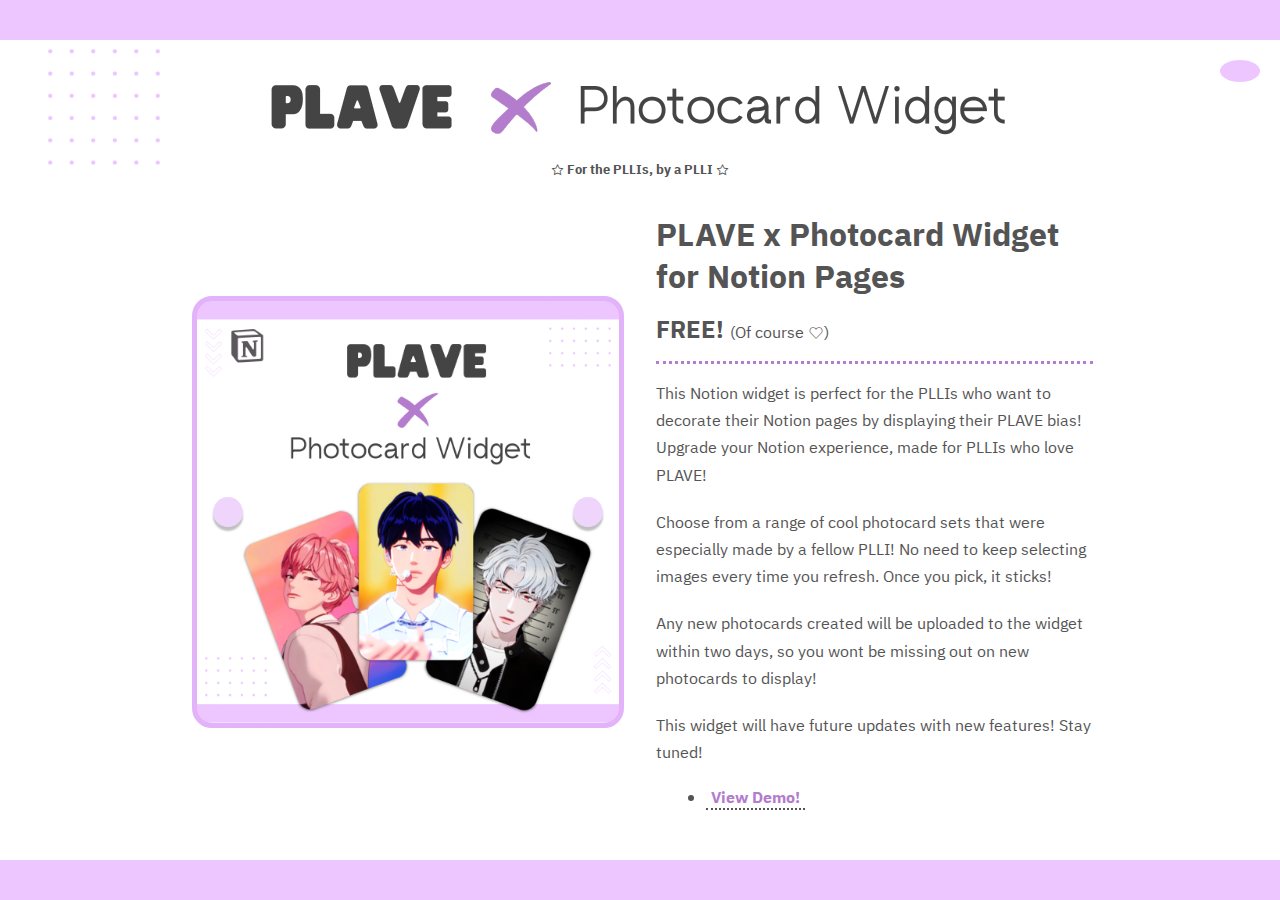
<file: install.html>
<!DOCTYPE html>
<html lang="en">
  <head>
    <meta charset="UTF-8" />
    <meta name="viewport" content="width=device-width, initial-scale=1.0" />
    <link href="https://css.gg/css" rel="stylesheet" />
    <link
      rel="stylesheet"
      href="https://cdnjs.cloudflare.com/ajax/libs/font-awesome/6.5.2/css/all.min.css"
      integrity="sha512-SnH5WK+bZxgPHs44uWIX+LLJAJ9/2PkPKZ5QiAj6Ta86w+fsb2TkcmfRyVX3pBnMFcV7oQPJkl9QevSCWr3W6A=="
      crossorigin="anonymous"
      referrerpolicy="no-referrer"
    />
    <link
      rel="stylesheet"
      href="https://cdnjs.cloudflare.com/ajax/libs/animate.css/4.1.1/animate.min.css"
    />
    <link rel="stylesheet" href="src/install.css" />
    <link
      rel="shortcut icon"
      href="https://i.pinimg.com/originals/bf/b6/c1/bfb6c1fd04c258f8450d04481524957a.png"
      type="image/x-icon"
    />

    <title>Install | PLAVE Photocard Widget</title>
  </head>
  <body>
    <div class="outerwrapper">
      <audio src="src/install/bg-music.mp3"></audio>

      <div class="musicBox" tabindex="1">
        <i class="fa-solid fa-volume-mute"></i>
      </div>

      <img
        src="src/install/graphic.png"
        class="topGraphic"
        alt="page graphic"
      />

      <div class="innerwrapper">
        <div class="title1">
          <img src="src/install/title.png" alt="title image" />
          <p>☆ For the PLLIs, by a PLLI ☆</p>
        </div>

        <div class="mainouterwrapper">
          <div class="maininnerwrapper">
            <!-- Left and Top side -->
            <div class="container1">
              <div class="mainimage">
                <div id="mainControls">
                  <div class="leftBtn">
                    <i class="fa-solid fa-chevron-left"></i>
                  </div>
                  <div class="rightBtn">
                    <i class="fa-solid fa-chevron-right"></i>
                  </div>
                </div>
              </div>
            </div>

            <!-- Right and Bottom side -->
            <div class="container2">
              <div class="title">
                <h1>PLAVE x Photocard Widget for Notion Pages</h1>
                <h2>FREE! <span>(Of course ♡)</span></h2>
              </div>

              <div class="main">
                <div class="maintext">
                  <p>
                    This Notion widget is perfect for the PLLIs who want to
                    decorate their Notion pages by displaying their PLAVE bias!
                    Upgrade your Notion experience, made for PLLIs who love
                    PLAVE!
                  </p>

                  <p>
                    Choose from a range of cool photocard sets that were
                    especially made by a fellow PLLI! No need to keep selecting
                    images every time you refresh. Once you pick, it sticks!
                  </p>

                  <p>
                    Any new photocards created will be uploaded to the widget
                    within two days, so you wont be missing out on new
                    photocards to display!
                  </p>
                  <p>
                    This widget will have future updates with new features! Stay
                    tuned!
                  </p>
                  <ul>
                    <li>
                      <a
                        href="https://izzyzen.notion.site/Korean-Learning-9643f9465b314441adbcc362ecf8e037"
                        target="_blank"
                        rel="noopener noreferrer"
                        >View Demo!</a
                      >
                    </li>
                  </ul>
                </div>

                <div class="moreInfoSections">
                  <div class="contain">
                    <div class="title">
                      <h3>Who are the creators?</h3>
                      <i class="fa-solid fa-caret-down"></i>
                    </div>
                    <div class="middle hide">
                      <p>
                        제인 took time to create the photocard images! Izzy
                        programmed the widget itself!
                      </p>
                      <p>Follow them here:</p>
                      <ul>
                        <li>
                          <a
                            href="https://twitter.com/Plave_plli_1341"
                            target="_blank"
                            >제인 on X/Twitter</a
                          >
                        </li>
                        <li>
                          <a href="https://twitter.com/inmz__02" target="_blank"
                            >Izzy on X/Twitter</a
                          >
                        </li>
                      </ul>
                      <p>
                        Any issues with the widget, please contact Izzy on
                        X/Twitter!
                      </p>
                    </div>
                  </div>
                  <div class="contain">
                    <div class="title">
                      <h3>Can I add multiple verisons of the widget?</h3>
                      <i class="fa-solid fa-caret-down"></i>
                    </div>
                    <div class="middle hide">
                      <p>
                        You can! You may want to use two widgets on one page
                        with different photocards saved.
                      </p>
                      <p>
                        In the widget link, at the end it would say
                        <b>"?v=1"</b>. This means the current photocard is
                        version 1. You can add a new one by adding a different
                        number at the end e.g. <b>"?v=2"</b>. The widget will
                        now create a new verison of the widget.
                      </p>
                      <p>You can also have different sizes; small and big!</p>
                      <p>
                        Again, in the widget's link, it has <b>"s=s"</b> or
                        <b>"s=b"</b>! <b>"=s"</b> means small verison fo the
                        widget, and <b>"=b"</b> means big verison! See which
                        suits you!
                      </p>
                    </div>
                  </div>
                  <div class="contain">
                    <div class="title">
                      <h3>Are there any warnings?</h3>
                      <i class="fa-solid fa-caret-down"></i>
                    </div>
                    <div class="middle hide">
                      <p>
                        While you can save images on computers, the Notion app
                        might show default ones on mobile. But don't worry, your
                        chosen image is safe on your computer.
                      </p>
                      <p>
                        Also, different browsers might show different images.
                        Sorry for any hassle, we're working on fixing it!
                      </p>
                    </div>
                  </div>
                  <div class="contain">
                    <div class="title">
                      <h3>How to install the widget to Notion?</h3>
                      <i class="fa-solid fa-caret-down"></i>
                    </div>
                    <div class="middle hide">
                      <p>
                        You need to have a Notion account
                        <a
                          href="https://www.notion.so/"
                          target="_blank"
                          rel="noopener noreferrer"
                          >(click here)</a
                        >
                        to be able to add the widget.
                      </p>
                      <p>
                        Here are the instructions of how to add the widget to
                        your Notion page:
                        <a
                          href="https://docs.google.com/document/d/1P_VqbIfLdWUQuaFR2ogLRc_03eZfnki9tfJubFFjU4c/edit?usp=sharing"
                          target="_blank"
                          rel="noopener noreferrer"
                          >"How to add Notion widgets via link" doc!</a
                        >
                      </p>
                    </div>
                  </div>
                </div>
              </div>

              <div class="footer">
                <div class="btns">
                  <button onclick="copyLink(0)" type="button" id="installBtnSmall">
                    Install Small Ver.
                  </button>
                  <button onclick="copyLink(1)" type="button" id="installBtnBig">
                    Install Big Ver.
                  </button>
                </div>
                <p>Pressing this button will copy the link of the widget!</p>
              </div>
            </div>
          </div>
        </div>
      </div>
    </div>
    <script src="src/install.js"></script>
  </body>
</html>
</file>
<file: src/install.css>
@import url("https://fonts.googleapis.com/css2?family=IBM+Plex+Sans+KR&display=swap");
* {
  margin: 0;
  padding: 0;
  box-sizing: border-box;
  font-family: "IBM Plex Sans KR", sans-serif;
}

*:hover {
  cursor: url("https://64.media.tumblr.com/92e9a4565b39c699d3c85ed332b32415/tumblr_no4unpo2d91qlykngo6_75sq.gifv"), auto;
}

body {
  color: #545454;
  height: 100dvh;
  width: 100%;
  cursor: url("https://64.media.tumblr.com/92e9a4565b39c699d3c85ed332b32415/tumblr_no4unpo2d91qlykngo6_75sq.gifv"), auto;
}
body .outerwrapper {
  height: 100%;
  width: 100%;
  border-top: 40px solid #edc6ff;
  border-bottom: 40px solid #edc6ff;
  display: flex;
  justify-content: center;
  position: relative;
}
body .outerwrapper .topGraphic {
  top: -5rem;
  left: 3rem;
  position: absolute;
  width: 7rem;
  z-index: -100000;
}
body .outerwrapper .musicBox {
  padding: 11px 10px;
  width: 40px;
  position: absolute;
  top: 20px;
  right: 20px;
  background-color: #edc6ff;
  display: flex;
  justify-content: center;
  align-items: center;
  border-radius: 100%;
  -webkit-border-radius: 100%;
  -moz-border-radius: 100%;
  -ms-border-radius: 100%;
  -o-border-radius: 100%;
}
body .outerwrapper .musicBox:hover, body .outerwrapper .musicBox:focus {
  background-color: #e2b3f8;
}
body .outerwrapper .title1 {
  display: flex;
  flex-direction: column;
  justify-content: center;
  align-items: center;
}
body .outerwrapper .title1 img {
  margin-top: 20px;
}
body .outerwrapper .title1 p {
  font-weight: bold;
  font-size: smaller;
}
body .outerwrapper .innerwrapper {
  flex-grow: 1;
  display: flex;
  flex-direction: column;
  justify-content: space-between;
  align-items: center;
}
body .outerwrapper .mainouterwrapper {
  width: 100%;
  height: 80%;
  display: flex;
  justify-content: center;
  flex-grow: 1;
  padding: 25px 0 40px 0;
}
body .outerwrapper .mainouterwrapper .maininnerwrapper {
  display: grid;
  align-items: center;
  grid-template-columns: 1fr 1fr;
  gap: 2rem;
  width: 100%;
  height: 100%;
}
body .outerwrapper .mainouterwrapper .maininnerwrapper .container1 {
  display: flex;
  flex-direction: column;
  justify-content: center;
  align-items: center;
  height: 100%;
  gap: 2rem;
}
body .outerwrapper .mainouterwrapper .maininnerwrapper .container1 .mainimage {
  width: 30rem;
  height: 30rem;
  border: 5px solid #e2b3f8;
  overflow: hidden;
  display: flex;
  justify-content: center;
  align-items: center;
  background-size: cover;
  background-image: url("../src/install/1.png");
  border-radius: 20px;
  -webkit-border-radius: 20px;
  -moz-border-radius: 20px;
  -ms-border-radius: 20px;
  -o-border-radius: 20px;
}
body .outerwrapper .mainouterwrapper .maininnerwrapper .container1 .mainimage #mainControls {
  width: 100%;
  display: flex;
  justify-content: space-between;
  align-items: center;
  padding: 1rem;
}
body .outerwrapper .mainouterwrapper .maininnerwrapper .container1 .mainimage #mainControls div {
  background-color: rgba(226, 179, 248, 0.5490196078);
  width: 30px;
  height: 30px;
  display: flex;
  justify-content: center;
  align-items: center;
  box-shadow: 0px 4px 2px rgba(0, 0, 0, 0.25);
  border-radius: 100%;
  -webkit-border-radius: 100%;
  -moz-border-radius: 100%;
  -ms-border-radius: 100%;
  -o-border-radius: 100%;
}
body .outerwrapper .mainouterwrapper .maininnerwrapper .container1 .mainimage #mainControls div:hover {
  box-shadow: 0px 4px 2px rgba(0, 0, 0, 0.35);
  background-color: white;
}
body .outerwrapper .mainouterwrapper .maininnerwrapper .container1 .mainimage img {
  width: 100%;
  height: 100%;
  -o-object-fit: cover;
     object-fit: cover;
}
body .outerwrapper .mainouterwrapper .maininnerwrapper .container2 {
  height: 100%;
  overflow-y: scroll;
}
body .outerwrapper .mainouterwrapper .maininnerwrapper .container2::-webkit-scrollbar {
  width: 35px;
}
body .outerwrapper .mainouterwrapper .maininnerwrapper .container2::-webkit-scrollbar-track {
  background: white;
  border-radius: 10px;
}
body .outerwrapper .mainouterwrapper .maininnerwrapper .container2::-webkit-scrollbar-thumb {
  background: #b37ccd;
  border-radius: 20px;
  border: 13px solid #ffffff;
  -webkit-border-radius: 20px;
  -moz-border-radius: 20px;
  -ms-border-radius: 20px;
  -o-border-radius: 20px;
}
body .outerwrapper .mainouterwrapper .maininnerwrapper .container2 .title {
  margin-top: 10px;
}
body .outerwrapper .mainouterwrapper .maininnerwrapper .container2 .title h1 {
  margin-bottom: 1rem;
}
body .outerwrapper .mainouterwrapper .maininnerwrapper .container2 .title h2 span {
  font-size: 16px;
  font-weight: normal;
}
body .outerwrapper .mainouterwrapper .maininnerwrapper .container2 .main {
  padding: 1rem 0;
  margin-top: 1rem;
  margin-bottom: 1rem;
  border-top: 3px dotted #b37ccd;
  border-bottom: 3px dotted #b37ccd;
}
body .outerwrapper .mainouterwrapper .maininnerwrapper .container2 .main .maintext p {
  margin-bottom: 20px;
  line-height: 1.7rem;
}
body .outerwrapper .mainouterwrapper .maininnerwrapper .container2 .main .maintext ul {
  margin-left: 50px;
  margin-bottom: 25px;
}
body .outerwrapper .mainouterwrapper .maininnerwrapper .container2 .main a {
  text-decoration: none;
  font-weight: bold;
  color: #b37ccd;
  padding: 2px 0;
  border-bottom: 2px dotted #545454;
  padding: 0 5px;
  transition: 250ms;
  -webkit-transition: 250ms;
  -moz-transition: 250ms;
  -ms-transition: 250ms;
  -o-transition: 250ms;
}
body .outerwrapper .mainouterwrapper .maininnerwrapper .container2 .main a:hover, body .outerwrapper .mainouterwrapper .maininnerwrapper .container2 .main a:focus {
  background-color: #e2b3f8;
  color: #545454;
}
body .outerwrapper .mainouterwrapper .maininnerwrapper .container2 .main .moreInfoSections .contain {
  margin-top: 10px;
}
body .outerwrapper .mainouterwrapper .maininnerwrapper .container2 .main .moreInfoSections .contain .title {
  display: flex;
  justify-content: space-between;
  align-items: center;
  background-color: #edc6ff;
  padding: 0.2rem 0.6rem;
}
body .outerwrapper .mainouterwrapper .maininnerwrapper .container2 .main .moreInfoSections .contain .title:hover, body .outerwrapper .mainouterwrapper .maininnerwrapper .container2 .main .moreInfoSections .contain .title:focus {
  background-color: #e2b3f8;
}
body .outerwrapper .mainouterwrapper .maininnerwrapper .container2 .main .moreInfoSections .contain .middle {
  display: flex;
  flex-direction: column;
  gap: 1rem;
  padding: 10px 0;
}
body .outerwrapper .mainouterwrapper .maininnerwrapper .container2 .main .moreInfoSections .contain .middle.hide {
  display: none;
}
body .outerwrapper .mainouterwrapper .maininnerwrapper .container2 .main .moreInfoSections .contain .middle ul {
  display: flex;
  flex-direction: column;
  gap: 0.6rem;
  margin-left: 50px;
}
body .outerwrapper .mainouterwrapper .maininnerwrapper .container2 .main .moreInfoSections .contain .middle p {
  line-height: 1.7rem;
}
body .outerwrapper .mainouterwrapper .maininnerwrapper .container2 .footer {
  display: flex;
  justify-content: center;
  align-items: center;
  flex-direction: column;
  width: 100%;
}
body .outerwrapper .mainouterwrapper .maininnerwrapper .container2 .footer button {
  width: 100%;
  text-align: center;
  font-size: 1.5rem;
  margin: 0 5px;
  margin-top: 0.6rem;
  color: #545454;
  font-weight: bold;
  border: none;
  background: radial-gradient(circle, #f2dafd 0%, #d392f1 100%);
  border: 3px solid transparent;
  border-radius: 10px;
  -webkit-border-radius: 10px;
  -moz-border-radius: 10px;
  -ms-border-radius: 10px;
  -o-border-radius: 10px;
}
body .outerwrapper .mainouterwrapper .maininnerwrapper .container2 .footer button:hover, body .outerwrapper .mainouterwrapper .maininnerwrapper .container2 .footer button:focus {
  background: radial-gradient(circle, #f3e3fa 0%, #c96bf5 100%);
}
body .outerwrapper .mainouterwrapper .maininnerwrapper .container2 .footer button:active {
  border: 3px solid rgb(107, 228, 117);
}
body .outerwrapper .mainouterwrapper .maininnerwrapper .container2 .footer p {
  margin-bottom: 30px;
  width: -moz-fit-content;
  width: fit-content;
  margin-top: 20px;
  text-align: center;
  font-size: small;
  border-bottom: 3px dotted transparent;
}
body .outerwrapper .mainouterwrapper .maininnerwrapper .container2 .footer .btns {
  display: flex;
  justify-content: center;
  align-items: center;
  width: 100%;
}
body .outerwrapper .mainouterwrapper .maininnerwrapper .container2 .footer .btns:hover + p, body .outerwrapper .mainouterwrapper .maininnerwrapper .container2 .footer .btns:focus + p {
  border-bottom: 3px dotted #b37ccd;
}

@media (max-width: 640px) {
  body {
    overflow-x: hidden;
  }
  body .outerwrapper {
    height: -moz-fit-content !important;
    height: fit-content !important;
    border-top: 30px solid #edc6ff !important;
    border-bottom: 30px solid #edc6ff !important;
  }
  body .outerwrapper .topGraphic {
    top: -7rem;
    left: 2rem;
    width: 5rem;
  }
  body .outerwrapper .musicBox {
    top: -15px;
    padding: 10px;
    width: 35px;
  }
  body .outerwrapper .title1 img {
    margin-top: 50px;
    width: 100%;
    padding: 20px;
  }
  body .outerwrapper .innerwrapper {
    width: 100%;
  }
  body .mainouterwrapper {
    padding: 50px 0 0 0 !important;
  }
  body .maininnerwrapper {
    grid-template-columns: 1fr !important;
    width: 100% !important;
    height: 100%;
    gap: 0 !important;
  }
  body .maininnerwrapper .container1 {
    width: 100%;
  }
  body .maininnerwrapper .container1 .mainimage {
    width: 23rem !important;
    height: 23rem !important;
  }
  body .maininnerwrapper .container2 {
    overflow-y: hidden !important;
    padding: 0 20px;
    margin-top: 35px;
  }
}
@media (min-width: 641px) and (max-width: 940px) {
  body .outerwrapper {
    height: -moz-fit-content !important;
    height: fit-content !important;
    border-top: 30px solid #edc6ff !important;
    border-bottom: 30px solid #edc6ff !important;
  }
  body .title1 img {
    margin-top: 50px;
    width: 100%;
    padding: 20px;
  }
  body .musicBox {
    top: -15px !important;
  }
  body .maininnerwrapper {
    grid-template-columns: 1fr !important;
    width: 100% !important;
    height: 100%;
    gap: 0 !important;
  }
  body .container2 {
    overflow-y: hidden !important;
    padding: 0 20px;
    margin-top: 55px;
  }
  body .container2 .footer p {
    margin-bottom: 0 !important;
  }
}
@media (min-width: 941px) and (max-width: 1100px) {
  body .outerwrapper {
    border-top: 30px solid #edc6ff !important;
    border-bottom: 30px solid #edc6ff !important;
  }
  body .mainouterwrapper {
    width: 100%;
  }
  body .maininnerwrapper {
    width: 100% !important;
    padding-left: 20px;
    padding-right: 25px;
  }
  body .topGraphic {
    top: -7rem !important;
    left: 2rem !important;
    width: 6rem !important;
  }
  body .btns {
    flex-direction: column;
  }
}
@media (min-width: 1280px) {
  .container1 {
    justify-content: center !important;
    align-items: end !important;
  }
  .container1 .mainimage {
    width: 27rem !important;
    height: 27rem !important;
  }
  .container2 {
    height: 100% !important;
    width: 70% !important;
  }
  .container2 .maininnerwrapper {
    gap: 4rem !important;
  }
}
@media (min-width: 1400px) {
  .container1 {
    justify-content: center !important;
    align-items: end !important;
  }
  .container1 .mainimage {
    width: 30rem !important;
    height: 30rem !important;
  }
  .container2 {
    height: 90% !important;
    width: 70% !important;
  }
  .container2 .maininnerwrapper {
    gap: 4rem !important;
  }
}/*# sourceMappingURL=install.css.map */
</file>
